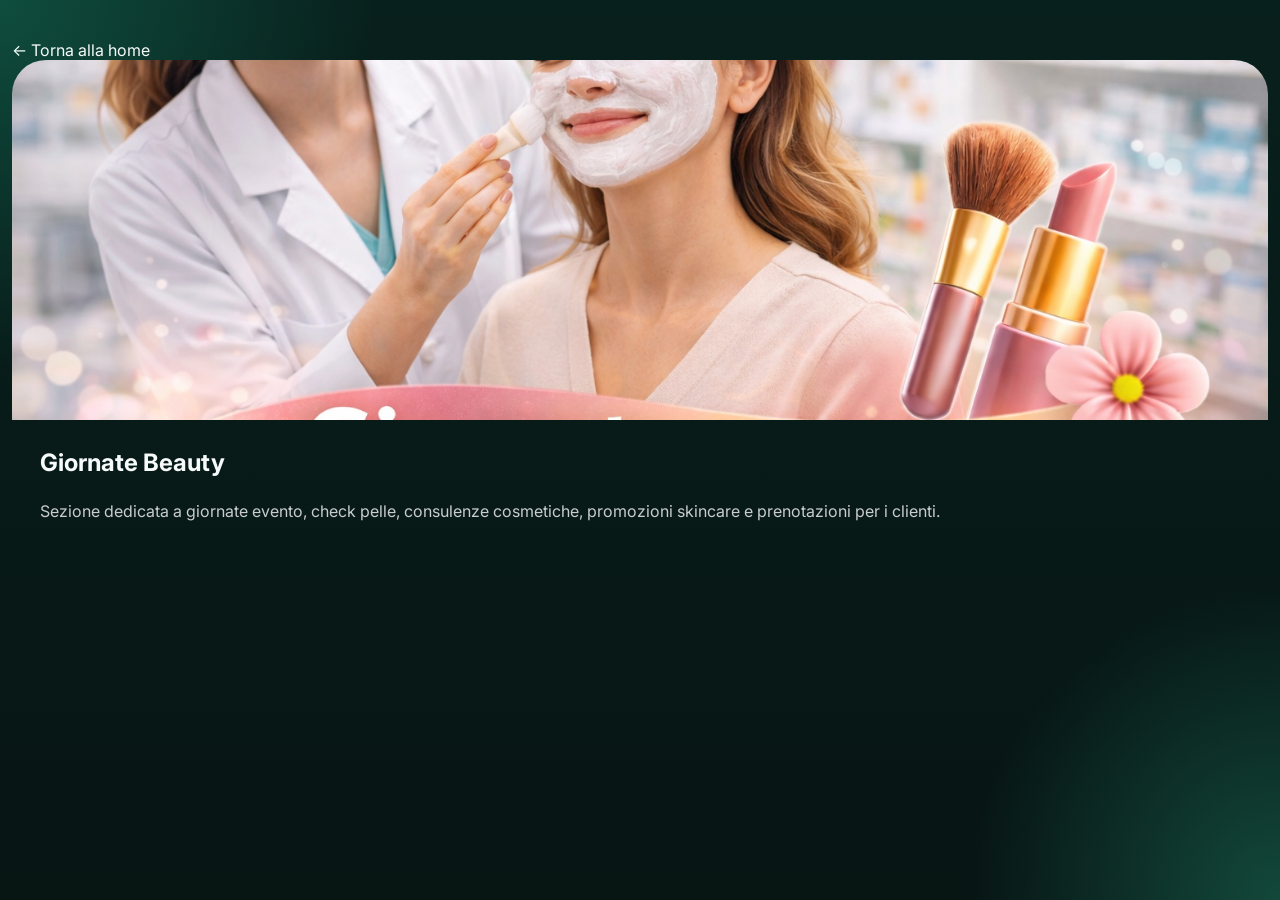
<file: beauty.html>
<!DOCTYPE html>
<html lang="it">
<head>
  <meta charset="UTF-8" />
  <meta name="viewport" content="width=device-width, initial-scale=1.0" />
  <title>Beauty | Farmacia Montesano</title>
  <link rel="preconnect" href="https://fonts.googleapis.com">
  <link rel="preconnect" href="https://fonts.gstatic.com" crossorigin>
  <link href="https://fonts.googleapis.com/css2?family=Inter:wght@400;500;600;700;800&display=swap" rel="stylesheet">
  <link rel="stylesheet" href="../styles.css" />
</head>
<body>
  <main class="container" style="padding:40px 0 80px;">
    <a class="ghost-btn" href="index.html" style="margin-bottom:24px;">← Torna alla home</a>
    <section class="glass" style="border-radius:34px; overflow:hidden;">
      <div style="min-height:360px; background:url('../card-beauty.jpg') center/cover no-repeat;"></div>
      <div style="padding:28px;">
        <h1 style="margin-top:0;">Giornate Beauty</h1>
        <p style="color:rgba(255,255,255,.78); line-height:1.8; max-width:900px;">Sezione dedicata a giornate evento, check pelle, consulenze cosmetiche, promozioni skincare e prenotazioni per i clienti.</p>
      </div>
    </section>
  </main>
</body>
</html>
</file>
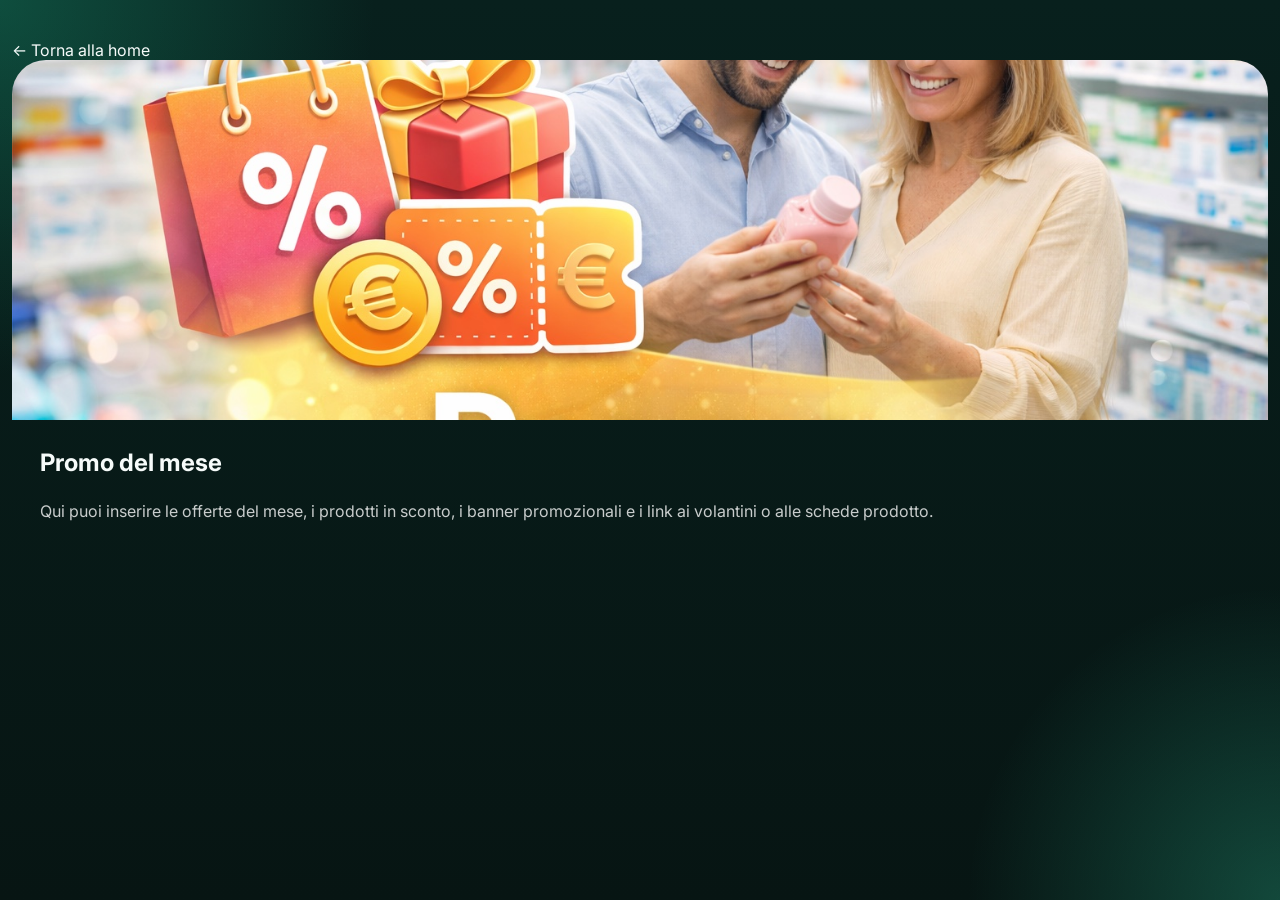
<file: promo.html>
<!DOCTYPE html>
<html lang="it">
<head>
  <meta charset="UTF-8" />
  <meta name="viewport" content="width=device-width, initial-scale=1.0" />
  <title>Promo | Farmacia Montesano</title>
  <link rel="preconnect" href="https://fonts.googleapis.com">
  <link rel="preconnect" href="https://fonts.gstatic.com" crossorigin>
  <link href="https://fonts.googleapis.com/css2?family=Inter:wght@400;500;600;700;800&display=swap" rel="stylesheet">
  <link rel="stylesheet" href="../styles.css" />
</head>
<body>
  <main class="container" style="padding:40px 0 80px;">
    <a class="ghost-btn" href="index.html" style="margin-bottom:24px;">← Torna alla home</a>
    <section class="glass" style="border-radius:34px; overflow:hidden;">
      <div style="min-height:360px; background:url('../card-promo.jpg') center/cover no-repeat;"></div>
      <div style="padding:28px;">
        <h1 style="margin-top:0;">Promo del mese</h1>
        <p style="color:rgba(255,255,255,.78); line-height:1.8; max-width:900px;">Qui puoi inserire le offerte del mese, i prodotti in sconto, i banner promozionali e i link ai volantini o alle schede prodotto.</p>
      </div>
    </section>
  </main>
</body>
</html>
</file>
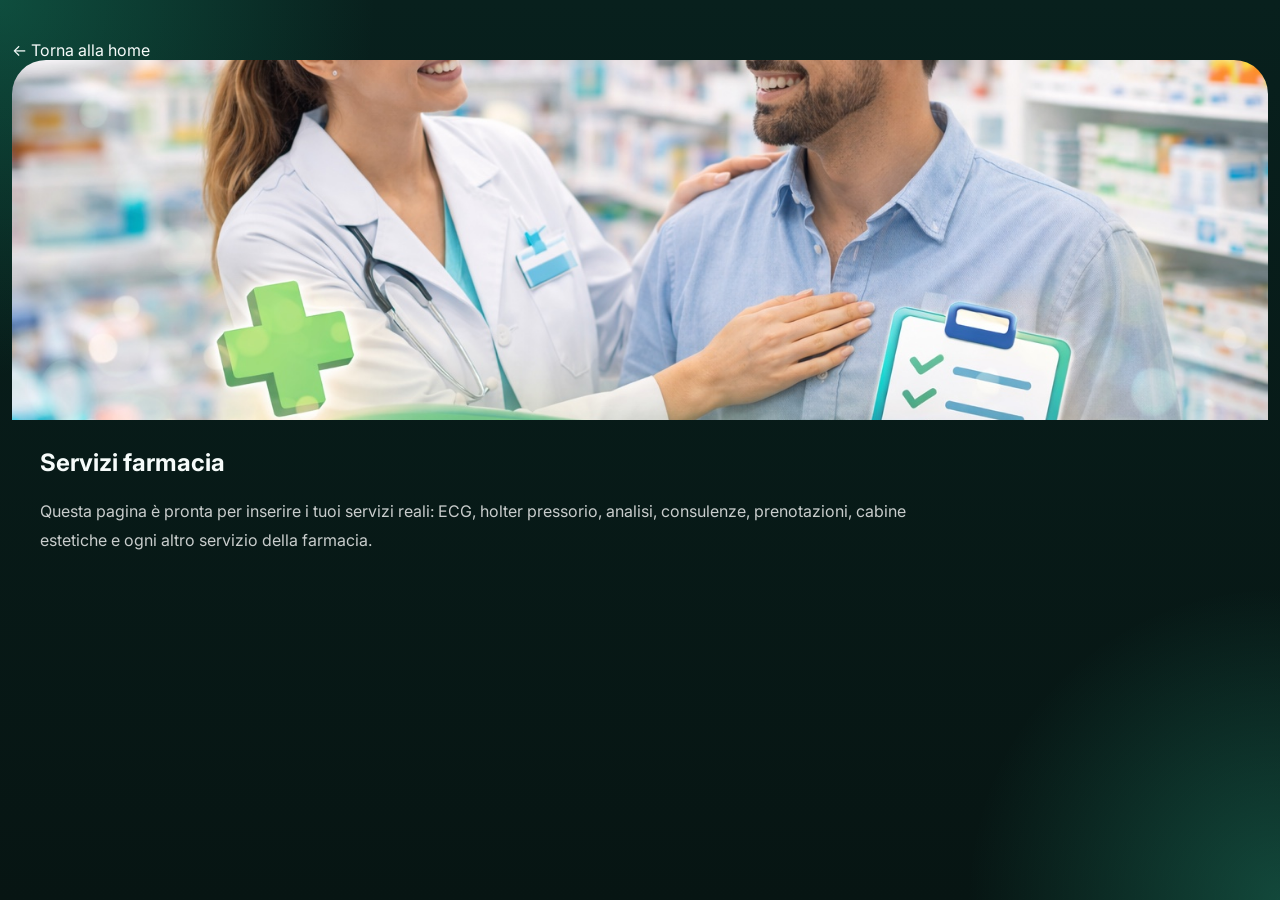
<file: servizi.html>
<!DOCTYPE html>
<html lang="it">
<head>
  <meta charset="UTF-8" />
  <meta name="viewport" content="width=device-width, initial-scale=1.0" />
  <title>Servizi | Farmacia Montesano</title>
  <link rel="preconnect" href="https://fonts.googleapis.com">
  <link rel="preconnect" href="https://fonts.gstatic.com" crossorigin>
  <link href="https://fonts.googleapis.com/css2?family=Inter:wght@400;500;600;700;800&display=swap" rel="stylesheet">
  <link rel="stylesheet" href="../styles.css" />
</head>
<body>
  <main class="container" style="padding:40px 0 80px;">
    <a class="ghost-btn" href="index.html" style="margin-bottom:24px;">← Torna alla home</a>
    <section class="glass" style="border-radius:34px; overflow:hidden;">
      <div style="min-height:360px; background:url('../card-servizi.jpg') center/cover no-repeat;"></div>
      <div style="padding:28px;">
        <h1 style="margin-top:0;">Servizi farmacia</h1>
        <p style="color:rgba(255,255,255,.78); line-height:1.8; max-width:900px;">Questa pagina è pronta per inserire i tuoi servizi reali: ECG, holter pressorio, analisi, consulenze, prenotazioni, cabine estetiche e ogni altro servizio della farmacia.</p>
      </div>
    </section>
  </main>
</body>
</html>
</file>
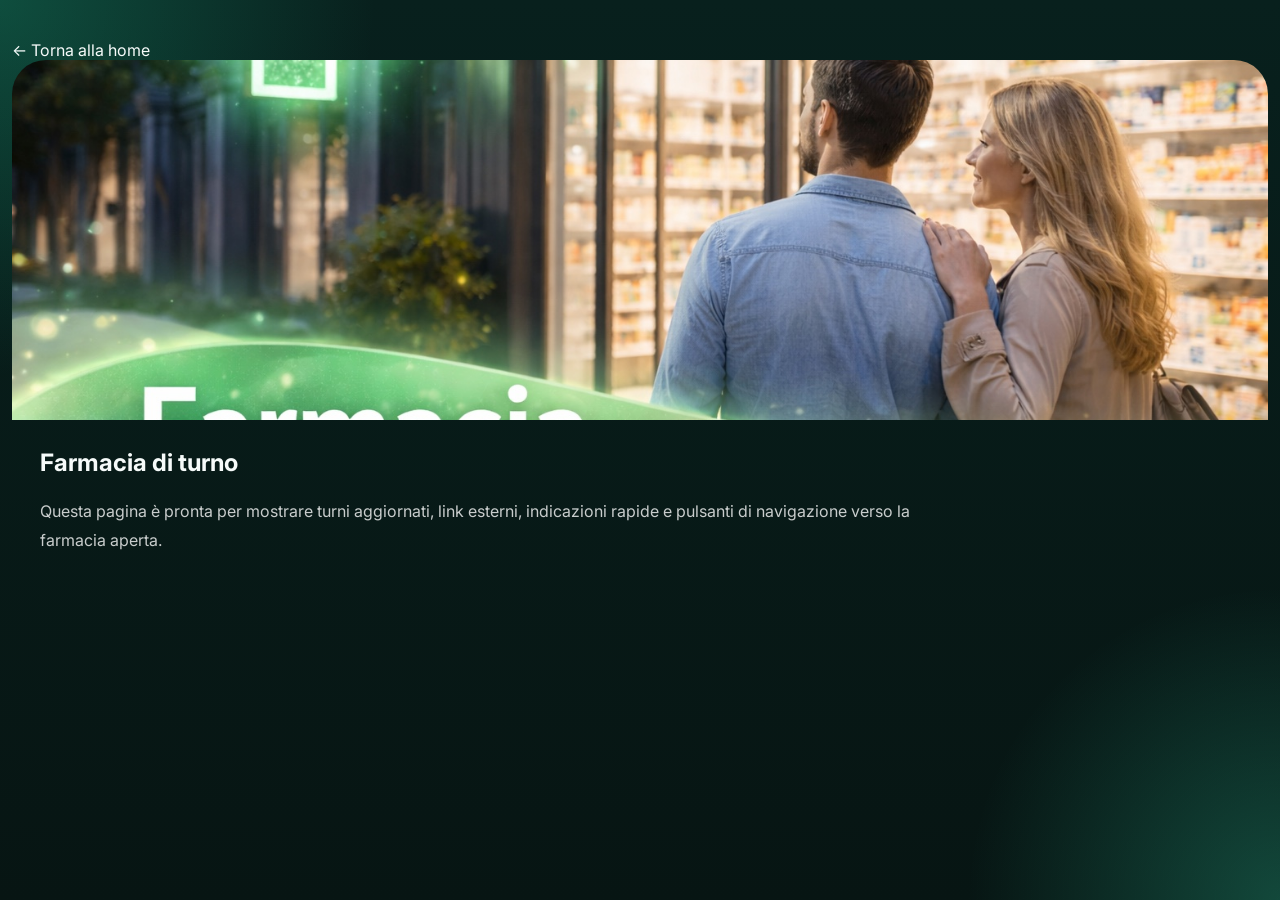
<file: turni.html>
<!DOCTYPE html>
<html lang="it">
<head>
  <meta charset="UTF-8" />
  <meta name="viewport" content="width=device-width, initial-scale=1.0" />
  <title>Turni | Farmacia Montesano</title>
  <link rel="preconnect" href="https://fonts.googleapis.com">
  <link rel="preconnect" href="https://fonts.gstatic.com" crossorigin>
  <link href="https://fonts.googleapis.com/css2?family=Inter:wght@400;500;600;700;800&display=swap" rel="stylesheet">
  <link rel="stylesheet" href="../styles.css" />
</head>
<body>
  <main class="container" style="padding:40px 0 80px;">
    <a class="ghost-btn" href="index.html" style="margin-bottom:24px;">← Torna alla home</a>
    <section class="glass" style="border-radius:34px; overflow:hidden;">
      <div style="min-height:360px; background:url('../card-turno.jpg') center/cover no-repeat;"></div>
      <div style="padding:28px;">
        <h1 style="margin-top:0;">Farmacia di turno</h1>
        <p style="color:rgba(255,255,255,.78); line-height:1.8; max-width:900px;">Questa pagina è pronta per mostrare turni aggiornati, link esterni, indicazioni rapide e pulsanti di navigazione verso la farmacia aperta.</p>
      </div>
    </section>
  </main>
</body>
</html>
</file>
<file: styles.css>
:root {
  --text: #f6fbfa;
  --muted: rgba(255, 255, 255, 0.76);
  --green: #3cffc9;
  --line: rgba(255, 255, 255, 0.12);
  --shadow: 0 20px 50px rgba(0, 0, 0, 0.28);
  --container: 1360px;
}

* {
  box-sizing: border-box;
}

html {
  scroll-behavior: smooth;
}

body {
  margin: 0;
  font-family: 'Inter', sans-serif;
  color: var(--text);
  background:
    radial-gradient(circle at top left, rgba(32, 196, 148, 0.28), transparent 24%),
    radial-gradient(circle at bottom right, rgba(60, 255, 201, 0.22), transparent 20%),
    linear-gradient(180deg, #08201d 0%, #071513 100%);
  min-height: 100vh;
  overflow-x: hidden;
}

a {
  text-decoration: none;
  color: inherit;
}

button,
input {
  font: inherit;
}

.page-bg::before,
.page-bg::after {
  content: "";
  position: fixed;
  pointer-events: none;
  z-index: -1;
  filter: blur(60px);
}

.page-bg::before {
  width: 360px;
  height: 360px;
  left: -70px;
  top: 120px;
  background: rgba(44, 255, 191, 0.18);
}

.page-bg::after {
  width: 360px;
  height: 360px;
  right: -80px;
  bottom: 100px;
  background: rgba(31, 216, 164, 0.18);
}

.container {
  width: min(var(--container), calc(100% - 24px));
  margin: 0 auto;
}

.site-header {
  position: sticky;
  top: 0;
  z-index: 100;
  padding: 12px 0 6px;
  backdrop-filter: blur(10px);
}

.nav-wrap {
  display: flex;
  align-items: center;
  justify-content: space-between;
  gap: 18px;
  padding: 11px 18px;
  border: 1px solid var(--line);
  background: rgba(255, 255, 255, 0.06);
  border-radius: 999px;
  box-shadow: var(--shadow);
}

.brand {
  display: flex;
  align-items: center;
  min-width: max-content;
}

.brand-logo-box {
  display: flex;
  align-items: center;
  justify-content: flex-start;
  height: 50px;
}

.brand-logo {
  height: 40px;
  width: auto;
  display: block;
  object-fit: contain;
}

.desktop-nav {
  display: flex;
  align-items: center;
  gap: 26px;
}

.desktop-nav a {
  color: rgba(255, 255, 255, 0.92);
  font-weight: 600;
  font-size: 0.9rem;
  position: relative;
}

.desktop-nav a.active::after,
.desktop-nav a:hover::after {
  content: "";
  position: absolute;
  left: 0;
  right: 0;
  bottom: -8px;
  height: 3px;
  border-radius: 999px;
  background: linear-gradient(90deg, var(--green), #99ffe6);
  box-shadow: 0 0 14px rgba(60, 255, 201, 0.45);
}

.nav-actions {
  display: flex;
  align-items: center;
  gap: 12px;
}

.search-btn {
  width: 40px;
  height: 40px;
  border-radius: 50%;
  border: 1px solid var(--line);
  background: rgba(255, 255, 255, 0.05);
  color: white;
  cursor: pointer;
}

.cta-btn {
  display: inline-flex;
  align-items: center;
  gap: 8px;
  padding: 10px 17px;
  border-radius: 999px;
  font-weight: 700;
  font-size: 0.9rem;
  color: #05372d;
  background: linear-gradient(135deg, #56ffd2, #1ce4ae);
  box-shadow: 0 12px 28px rgba(34, 230, 176, 0.3);
}

.homepage-main {
  padding: 2px 0 18px;
}

.top-banner {
  width: 100%;
  min-height: 126px;
  margin: 4px 0 10px;
  border-radius: 22px;
  border: 1px solid rgba(255, 255, 255, 0.12);
  background: rgba(255, 255, 255, 0.06);
  box-shadow: var(--shadow);
  display: flex;
  align-items: center;
  padding: 14px 22px;
}

.top-banner-inner {
  display: flex;
  flex-direction: column;
  justify-content: center;
  gap: 10px;
}

.top-banner-title {
  font-size: 1rem;
  font-weight: 800;
  color: rgba(255,255,255,0.98);
}

.top-banner-text {
  font-size: 1rem;
  font-weight: 700;
  color: rgba(255,255,255,0.92);
  line-height: 1.45;
}

.layout-grid {
  display: grid;
  grid-template-columns: minmax(0, 900px) 320px;
  gap: 18px;
  align-items: start;
}

.left-column {
  display: flex;
  flex-direction: column;
  gap: 10px;
}

.right-column {
  display: flex;
  flex-direction: column;
  gap: 12px;
  min-height: 100%;
}

.shape-slider {
  position: relative;
  width: 100%;
  height: 350px;
}

.shape-slider-track {
  position: absolute;
  inset: 18px 34px 34px 22px;
  overflow: hidden;
  border-radius: 38px 34px 70px 34px;
  background: rgba(255,255,255,0.05);
}

.shape-slide {
  position: absolute;
  inset: 0;
  width: 100%;
  height: 100%;
  object-fit: cover;
  opacity: 0;
  transition: opacity 0.9s ease;
}

.shape-slide.active {
  opacity: 1;
}

.shape-frame {
  position: absolute;
  inset: 0;
  width: 100%;
  height: 100%;
  object-fit: contain;
  pointer-events: none;
  z-index: 3;
  filter: drop-shadow(0 0 18px rgba(60,255,201,0.28));
}

.hero-text {
  max-width: 255px;
  margin-top: 22px;
}

.eyebrow {
  margin: 0 0 5px;
  font-size: 0.72rem;
  font-weight: 600;
  color: rgba(255, 255, 255, 0.88);
}

.hero-text h1 {
  margin: 0;
  font-size: clamp(1.55rem, 2.5vw, 2.4rem);
  line-height: 0.92;
  font-weight: 900;
  letter-spacing: -0.04em;
}

.hero-text h1 span {
  display: block;
}

.hero-subtitle {
  margin: 8px 0 0;
  color: var(--muted);
  font-size: 0.74rem;
  line-height: 1.4;
  font-weight: 500;
}

.hero-pills {
  display: inline-flex;
  flex-wrap: wrap;
  gap: 7px;
  margin-top: 12px;
  padding: 7px 10px;
  border-radius: 999px;
  background: rgba(255, 255, 255, 0.08);
  border: 1px solid var(--line);
  color: rgba(255, 255, 255, 0.94);
  font-weight: 700;
  font-size: 0.64rem;
  box-shadow: var(--shadow);
}

.right-empty-space {
  min-height: 295px;
  border-radius: 24px;
  background: transparent;
}

.cards-left {
  display: grid;
  grid-template-columns: repeat(4, 1fr);
  gap: 10px;
  width: 100%;
}

.mini-card {
  min-height: 132px;
  border-radius: 18px;
  border: 1px solid rgba(255, 255, 255, 0.14);
  background:
    linear-gradient(180deg, rgba(255,255,255,0.05), rgba(255,255,255,0.03)),
    rgba(255,255,255,0.04);
  box-shadow: 0 14px 30px rgba(0, 0, 0, 0.18);
  position: relative;
  overflow: hidden;
}

.mini-card-content {
  position: absolute;
  inset: auto 0 0 0;
  padding: 11px 11px 10px;
}

.mini-card-content h3 {
  margin: 0 0 5px;
  font-size: 0.86rem;
  line-height: 1.05;
  font-weight: 800;
}

.mini-card-content p {
  margin: 0 0 8px;
  color: rgba(255, 255, 255, 0.9);
  line-height: 1.18;
  font-size: 0.64rem;
}

.card-btn {
  display: inline-flex;
  align-items: center;
  gap: 6px;
  padding: 6px 9px;
  border-radius: 999px;
  background: rgba(255, 255, 255, 0.92);
  color: #173d35;
  font-weight: 700;
  font-size: 0.64rem;
  white-space: nowrap;
}

.bottom-row-full {
  display: grid;
  grid-template-columns: minmax(0, 1fr) 260px;
  gap: 12px;
  align-items: stretch;
  width: 100%;
  margin-top: 10px;
}

.contact-strip {
  display: grid;
  grid-template-columns: repeat(4, 1fr);
  min-height: 78px;
  width: 100%;
  border-radius: 20px;
  overflow: hidden;
  border: 1px solid rgba(255, 255, 255, 0.14);
  background: rgba(255, 255, 255, 0.09);
  box-shadow: var(--shadow);
  backdrop-filter: blur(14px);
}

.contact-item {
  display: flex;
  align-items: center;
  justify-content: center;
  font-size: 0.96rem;
  font-weight: 800;
  color: white;
  border-right: 1px solid rgba(255, 255, 255, 0.1);
}

.contact-item:last-child {
  border-right: none;
}

.opening-box {
  min-height: 78px;
  padding: 12px 16px;
  border-radius: 20px;
  border: 1px solid rgba(255, 255, 255, 0.14);
  background: rgba(255, 255, 255, 0.09);
  box-shadow: var(--shadow);
  backdrop-filter: blur(14px);
  display: flex;
  flex-direction: column;
  justify-content: center;
}

.opening-box span {
  color: rgba(255, 255, 255, 0.84);
  margin-bottom: 4px;
  font-weight: 700;
  font-size: 0.82rem;
}

.opening-box strong {
  font-size: 0.84rem;
  line-height: 1.32;
  font-weight: 800;
}

@media (max-width: 1150px) {
  .desktop-nav {
    display: none;
  }

  .layout-grid {
    grid-template-columns: 1fr;
  }

  .right-column {
    order: -1;
  }

  .right-empty-space {
    min-height: 0;
  }

  .bottom-row-full {
    grid-template-columns: 1fr;
  }
}

@media (max-width: 768px) {
  .nav-wrap {
    border-radius: 24px;
    padding: 12px;
  }

  .brand-logo {
    height: 34px;
  }

  .search-btn,
  .cta-btn {
    display: none;
  }

  .top-banner {
    min-height: 96px;
    margin-bottom: 10px;
  }

  .top-banner-title,
  .top-banner-text {
    font-size: 0.9rem;
  }

  .layout-grid {
    grid-template-columns: 1fr;
  }

  .shape-slider {
    height: 240px;
  }

  .shape-slider-track {
    inset: 16px 28px 34px 18px;
  }

  .hero-text h1 {
    font-size: 2rem;
  }

  .cards-left {
    grid-template-columns: repeat(2, 1fr);
  }

  .bottom-row-full {
    grid-template-columns: 1fr;
  }

  .contact-strip {
    grid-template-columns: repeat(2, 1fr);
  }

  .contact-item {
    min-height: 52px;
    font-size: 0.92rem;
  }
}
</file>
